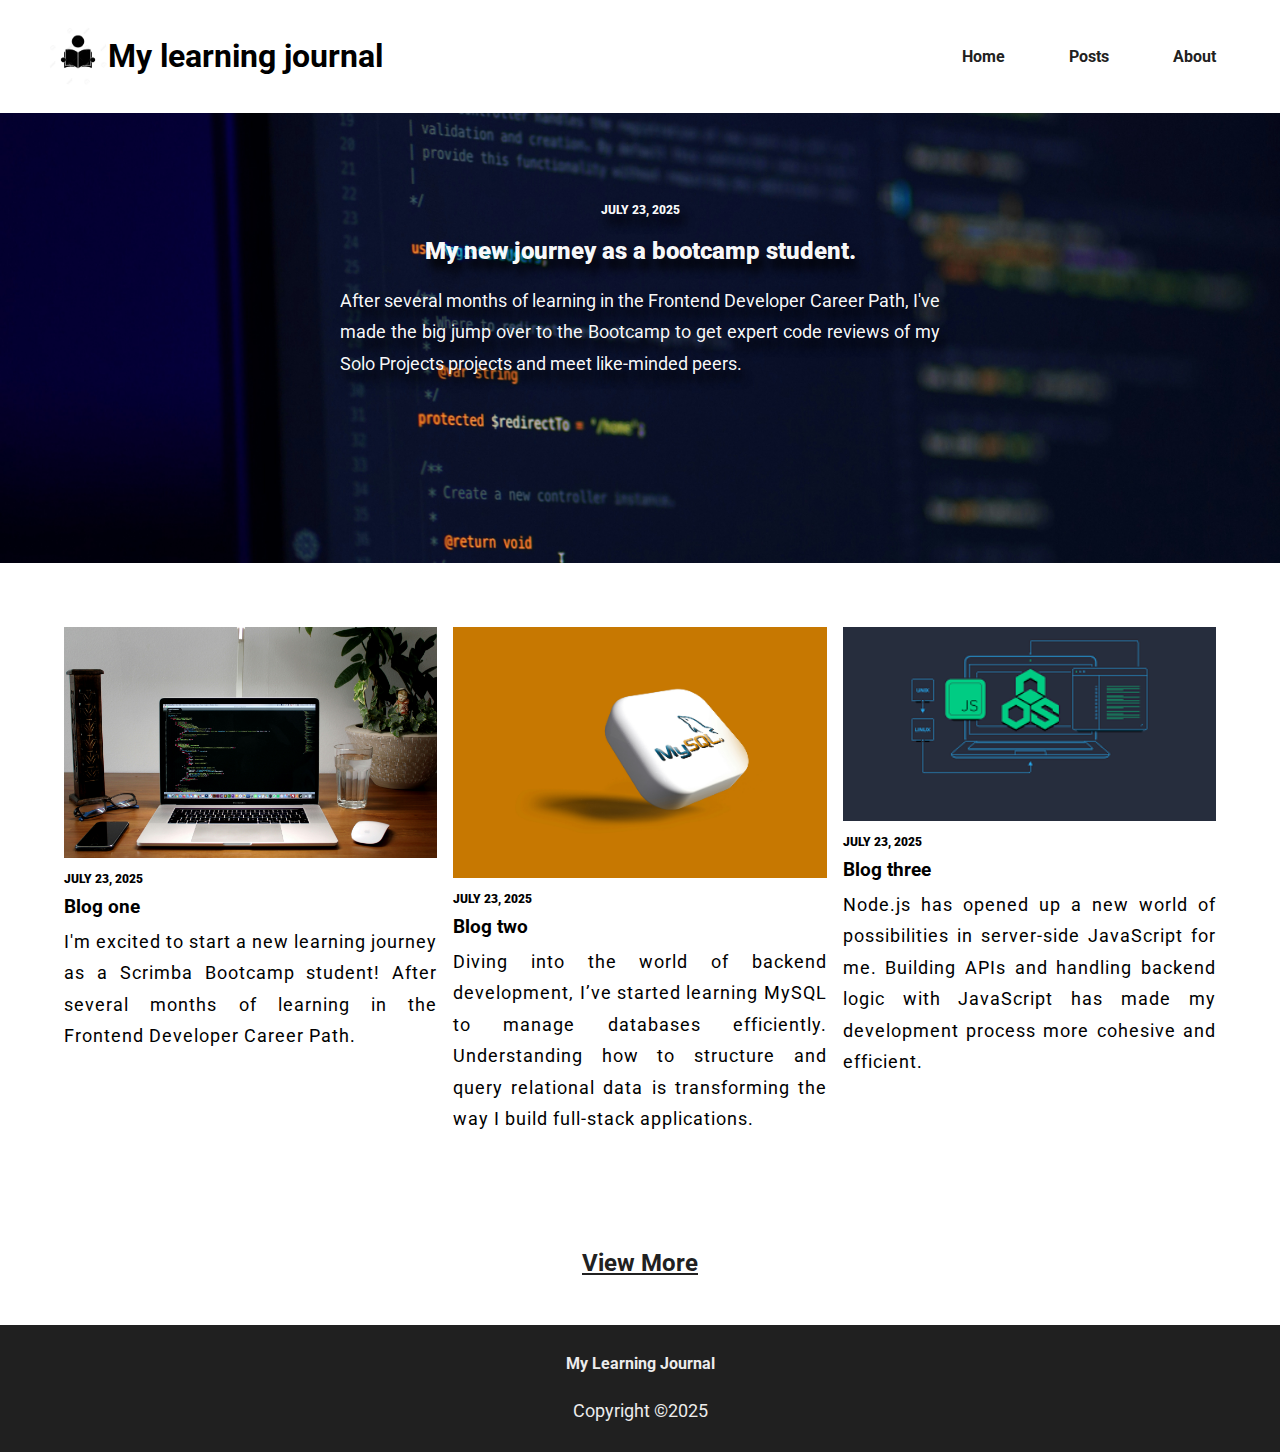
<file: index.html>
<!DOCTYPE html>
<html lang="en">
<head>
    <meta charset="UTF-8">
    <meta name="viewport" content="width=device-width, initial-scale=1.0">
    <link rel="stylesheet" href="styles.css">
    <link rel="stylesheet" href="https://cdnjs.cloudflare.com/ajax/libs/font-awesome/6.7.2/css/all.min.css" integrity="sha512-Evv84Mr4kqVGRNSgIGL/F/aIDqQb7xQ2vcrdIwxfjThSH8CSR7PBEakCr51Ck+w+/U6swU2Im1vVX0SVk9ABhg==" crossorigin="anonymous" referrerpolicy="no-referrer" />
    <link href="https://fonts.googleapis.com/css2?family=Roboto:ital,wght@0,100..900;1,100..900&display=swap" rel="stylesheet">
    <title>My learning journal</title>
</head>
<body>
    <header class="header-container">
        <div class="title">
            <img src="./images/logo.jpg" alt="logo of a journal">
            <h1>My learning journal</h1>
            <i class="fa-solid fa-bars" id="menu-bar"></i>
        </div>

        <nav class="nav-bar">
            <ul class="nav-links" id="nav-links">
                <li> <a href="#home">Home</a></li>
                <li> <a href="./posts.html">Posts</a></li>
                <li> <a href="./about.html">About</a></li>
            </ul>
        </nav>
    </header>
    <main>
        <section class="hero-section" role="img" aria-label="computer showing the code its screen">
            <h2 class="time">JULY 23, 2025</h2>
            <h2>My new journey as a bootcamp student.</h2>
            <p>After several months of learning in the Frontend Developer Career Path, 
                I've made the big jump over 
                to the Bootcamp to get expert code 
                reviews of my Solo Projects projects and meet 
                like-minded peers.</p>
         
        </section>
        <section class="articles-section home">
            <article>
                <img src="./images/c8.jpg" alt="computer with white background">
                <h2 class="time">JULY 23, 2025</h2>
                <h3>Blog one</h3>
                <p>I'm excited to start a new learning journey as a 
                    Scrimba Bootcamp student! After several months of 
                    learning in the Frontend Developer Career Path.</p>
            </article>
            <article>
                <img src="./images/mysql.jpg" alt="computer with white background">
                <h2 class="time">JULY 23, 2025</h2>
                <h3>Blog two</h3>
                <p>Diving into the world of backend development, I’ve started learning MySQL to manage databases efficiently. 
           Understanding how to structure and query relational data is transforming the way I build full-stack applications.</p>
            </article>
            <article>
                <img src="./images/nodejs.png" alt="computer with white background">
                <h2 class="time">JULY 23, 2025</h2>
                <h3>Blog three</h3>
                <p>Node.js has opened up a new world of possibilities in server-side JavaScript for me. 
           Building APIs and handling backend logic with JavaScript has made my development process more cohesive and efficient.</p>
            </article>
            
        </section>
        <h4><a href="./posts.html">View More</a></h4>
        
    </main>
    <footer>
        <h4>My Learning Journal</h4>
        <p>Copyright ©2025</p>
    </footer>
    <script src="index.js"></script>
</body>
</html>
</file>
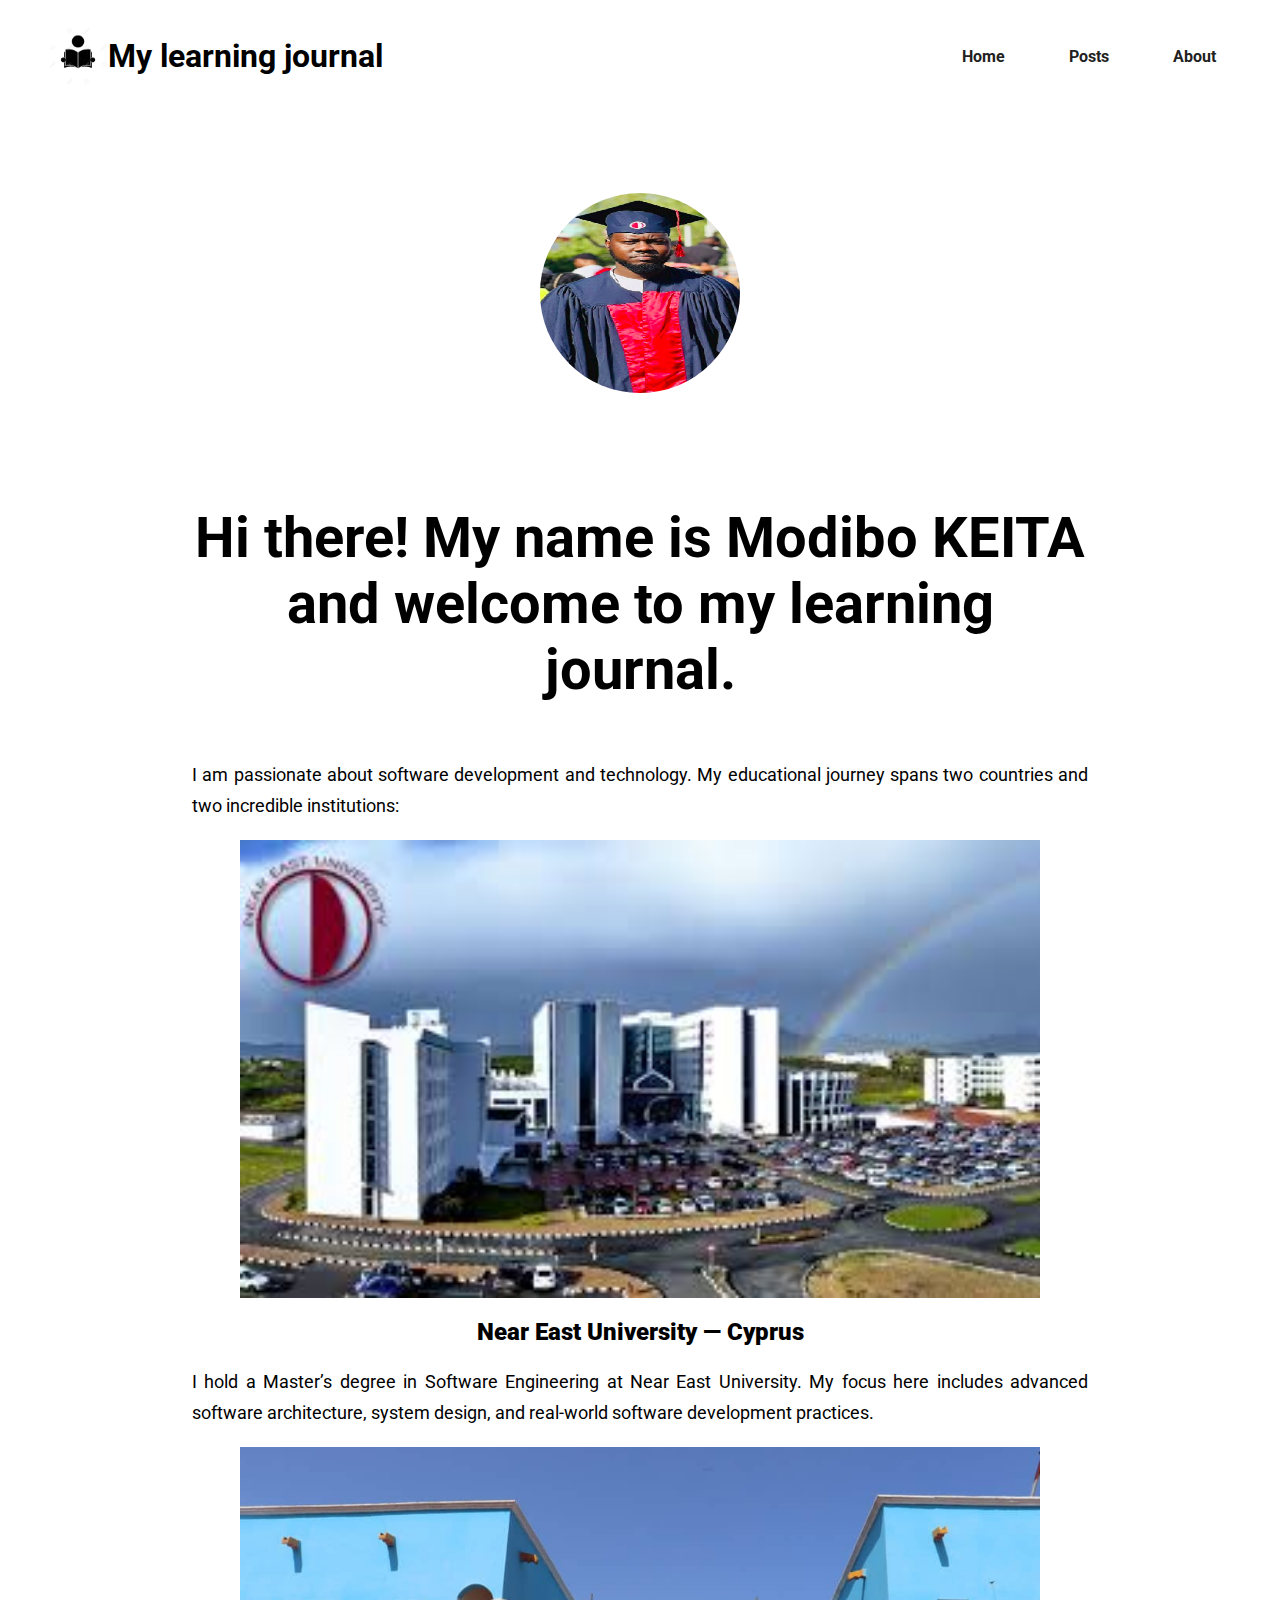
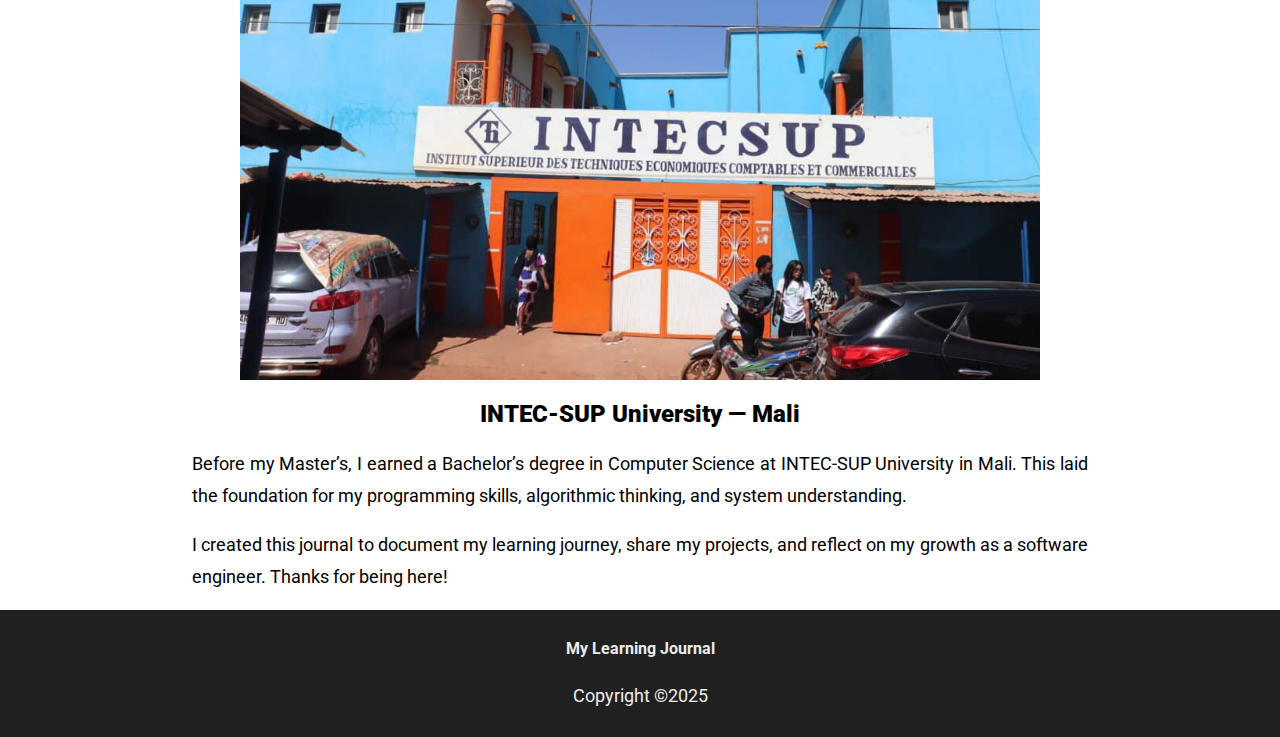
<file: about.html>
<!DOCTYPE html>
<html lang="en">
<head>
    <meta charset="UTF-8">
    <meta name="viewport" content="width=device-width, initial-scale=1.0">
    <link rel="stylesheet" href="styles.css">
    <link rel="stylesheet" href="https://cdnjs.cloudflare.com/ajax/libs/font-awesome/6.7.2/css/all.min.css" integrity="sha512-Evv84Mr4kqVGRNSgIGL/F/aIDqQb7xQ2vcrdIwxfjThSH8CSR7PBEakCr51Ck+w+/U6swU2Im1vVX0SVk9ABhg==" crossorigin="anonymous" referrerpolicy="no-referrer" />
    <link href="https://fonts.googleapis.com/css2?family=Roboto:ital,wght@0,100..900;1,100..900&display=swap" rel="stylesheet">
    <title>About me</title>
</head>
<body>
    <header class="header-container">
        <div class="title">
            <img src="./images/logo.jpg" alt="logo of a journal">
            <h1>My learning journal</h1>
            <i class="fa-solid fa-bars" id="menu-bar"></i>
        </div>

        <nav class="nav-bar">
            <ul class="nav-links" id="nav-links">
                <li><a href="./index.html">Home</a></li>
                <li><a href="./posts.html">Posts</a></li>
                <li><a href="#about">About</a></li>
            </ul>
        </nav>
    </header>

    <main id="about">
        <section class="about-section">
            <img src="./images/keita.png" alt="Modibo Keita wearing graduation gown" class="keita-pic">
            <h1 class="title-about">Hi there! My name is Modibo KEITA and welcome to my learning journal.</h1>
            <p class="about-intro">
                I am passionate about software development and technology. My educational journey spans two countries and two incredible institutions:
            </p>

            <div class="university">
                <img src="./images/neu.jpeg" alt="Near East University logo or campus image" class="university-img">
                <div class="university-text">
                    <h2>Near East University — Cyprus</h2>
                    <p>I hold a Master’s degree in Software Engineering at Near East University. My focus here includes advanced software architecture, system design, and real-world software development practices.</p>
                </div>
            </div>

            <div class="university">
                <img src="./images/intec.jpg" alt="INTEC-SUP University logo or campus image" class="university-img">
                <div class="university-text">
                    <h2>INTEC-SUP University — Mali</h2>
                    <p>Before my Master’s, I earned a Bachelor’s degree in Computer Science at INTEC-SUP University in Mali. This laid the foundation for my programming skills, algorithmic thinking, and system understanding.</p>
                </div>
            </div>

            <p class="about-closing">
                I created this journal to document my learning journey, share my projects, and reflect on my growth as a software engineer. Thanks for being here!
            </p>
        </section>
    </main>

    <footer>
        <h4>My Learning Journal</h4>
        <p>Copyright ©2025</p>
    </footer>
    <script src="index.js"></script>
</body>
</html>
</file>
<file: styles.css>
*, *::before, *::after {
    box-sizing: border-box;
}

body {
    margin: 0;
    padding: 0;
    font-family: "Roboto", sans-serif;
}

/* Typography */
h1 {
    font-size: 1.5rem;
}

.articles-section h1 {
    margin: 2em 0;
    text-align: center;
    text-transform: uppercase;
}

.articles-section p {
    letter-spacing: 1px;
    margin-top: 0;
    margin-bottom: 2.5em;
}

.articles-section h3 {
    margin: 0.4em 0;
}

h2 {
    font-size: 1.2rem;
    font-weight: 900;
}

.title-about {
    font-size: 2rem;
    margin: 1em;
    text-align: center;
}

footer p, h4 {
    text-align: center;
}

.time {
    font-size: 0.75rem;
}

p {
    text-align: justify;
    font-size: 1rem;
    line-height: 1.5;
}

/* Layout */
.hero-section {
    background-image: url('./images/fullstack.jpg');
    background-size: cover;
    background-position: center;
    text-align: center;
    color: #fffffffe;
    padding: 1em;
    text-shadow: 5px 10px 10px black;
}

.articles-section, .posts-container, .about-section{
    margin: 1em;
}

.title {
    display: flex;
    align-items: center;
    margin: 1em;
}

/* Nav */
.nav-bar ul {
    display: none;
    flex-direction: column;
    align-items: center;
    list-style: none;
}

.nav-bar {
    background-color: #212121;
}

.fa-bars {
    font-size: 2rem;
    margin: auto 0 auto auto;
    cursor: pointer;
}

.nav-bar ul li {
    margin-bottom: 1em;
    padding: 0 1em;
    width: 100%;
}

.nav-bar ul li a {
    text-align: center;
    display: block;
    text-decoration: none;
    font-size: 1rem;
    font-weight: bold;
    color: #fff;
    padding: 1em 1em;
}

.nav-bar ul li a:hover {
    background-color: #333;
    color: whitesmoke;
    font-weight: 900;
}

a {
    display: block;
    color: #212121;
    text-align: center;
}

/* Images */
.header-container img {
    width: 60px;
    height: 60px;
    border-radius: 50%;
}

.keita-pic {
    display: block;
    margin: 5em auto 1em;
    width: 150px;
    height: 150px;
    border-radius: 50%;
}

.university img {
    width: 100%;
    max-width: 600px;
    display: block;
    margin: 1em auto;
}

.articles-section img, .posts-container img{
    width: 100%;
    height: auto;
}

/* Footer */
footer {
    background-color: #202020;
    color: #ECECEC;
    padding: 0.5em 0;
}

/* Responsive Design */

/* Tablets - 768px and above */
@media (min-width: 768px) {
    #menu-bar {
        display: none;
    }

    .nav-bar ul {
        display: flex;
        flex-direction: row;
    }

    .nav-bar {
        background: none;
    }

    .nav-bar ul li {
        margin-bottom: 0;
        padding: 0 1em;
    }

    .nav-bar ul li a {
        color: #212121;
    }

    .header-container {
        display: flex;
        align-items: center;
        justify-content: space-between;
        padding: 0 2em;
    }

    .articles-section {
        display: grid;
        grid-template-columns: repeat(1, 1fr);
        gap: 1em;
        padding: 2em;
        /* text-align: center; */
        
    }
  
    h4 a{
        margin: 0 0 2em 0;
        font-size: 1.5rem;
        
    }

    .hero-section{
        padding: 5em;
        min-height: 50vh;
        
    }
    .hero-section p{
        width: 600px;
        margin: 0 auto;
    }

    .title-about {
        font-size: 2.5rem;
    }
    .about-section{
        margin: 0 auto;
        width: 70%;
        text-align: center;
    }
    .keita-pic {
        width: 180px;
        height: 180px;
    }
}

/* Small Desktops - 1024px and above */
@media (min-width: 1024px) {
    h1 {
        font-size: 2rem;
    }

    h2 {
        font-size: 1.5rem;
    }

    .title-about {
        font-size: 3rem;
    }

    .articles-section {
        grid-template-columns: repeat(3, 1fr);
        padding: 3em;
    }
    /* kkkkkkkkkkkkkkkkkkkkkkkkkkkkkkkkkkkkkkkkk */
    .grid-container{
        display: grid;
        grid-template-columns: repeat(3, 1fr);
    }
    .posts-container img{
        display: block;
        margin: 0 auto;
        width: 70%;
    }
    .posts-container{
        text-align: center;
        width: 90%;
    }
    .posts-container p{
        width: 50%;
        margin: 0 auto;
    }
    .keita-pic {
        width: 200px;
        height: 200px;
    }

    .university img {
        max-width: 700px;
    }
}

/* Large Screens - 1280px and above */
@media (min-width: 1280px) {
    /* .articles-section {
        display: grid;
        grid-template-columns: repeat(1, 1fr);
        gap: 1em;
        padding: 2em;
        width: 60%;
        margin: 0 auto;
        text-align: center;
    } */
 

    .title-about {
        font-size: 3.5rem;
        margin: 2em 0 1em;
    }
 
    p {
        font-size: 1.125rem;
        line-height: 1.75;
    }

    .university img {
        max-width: 800px;
    }

}
</file>
